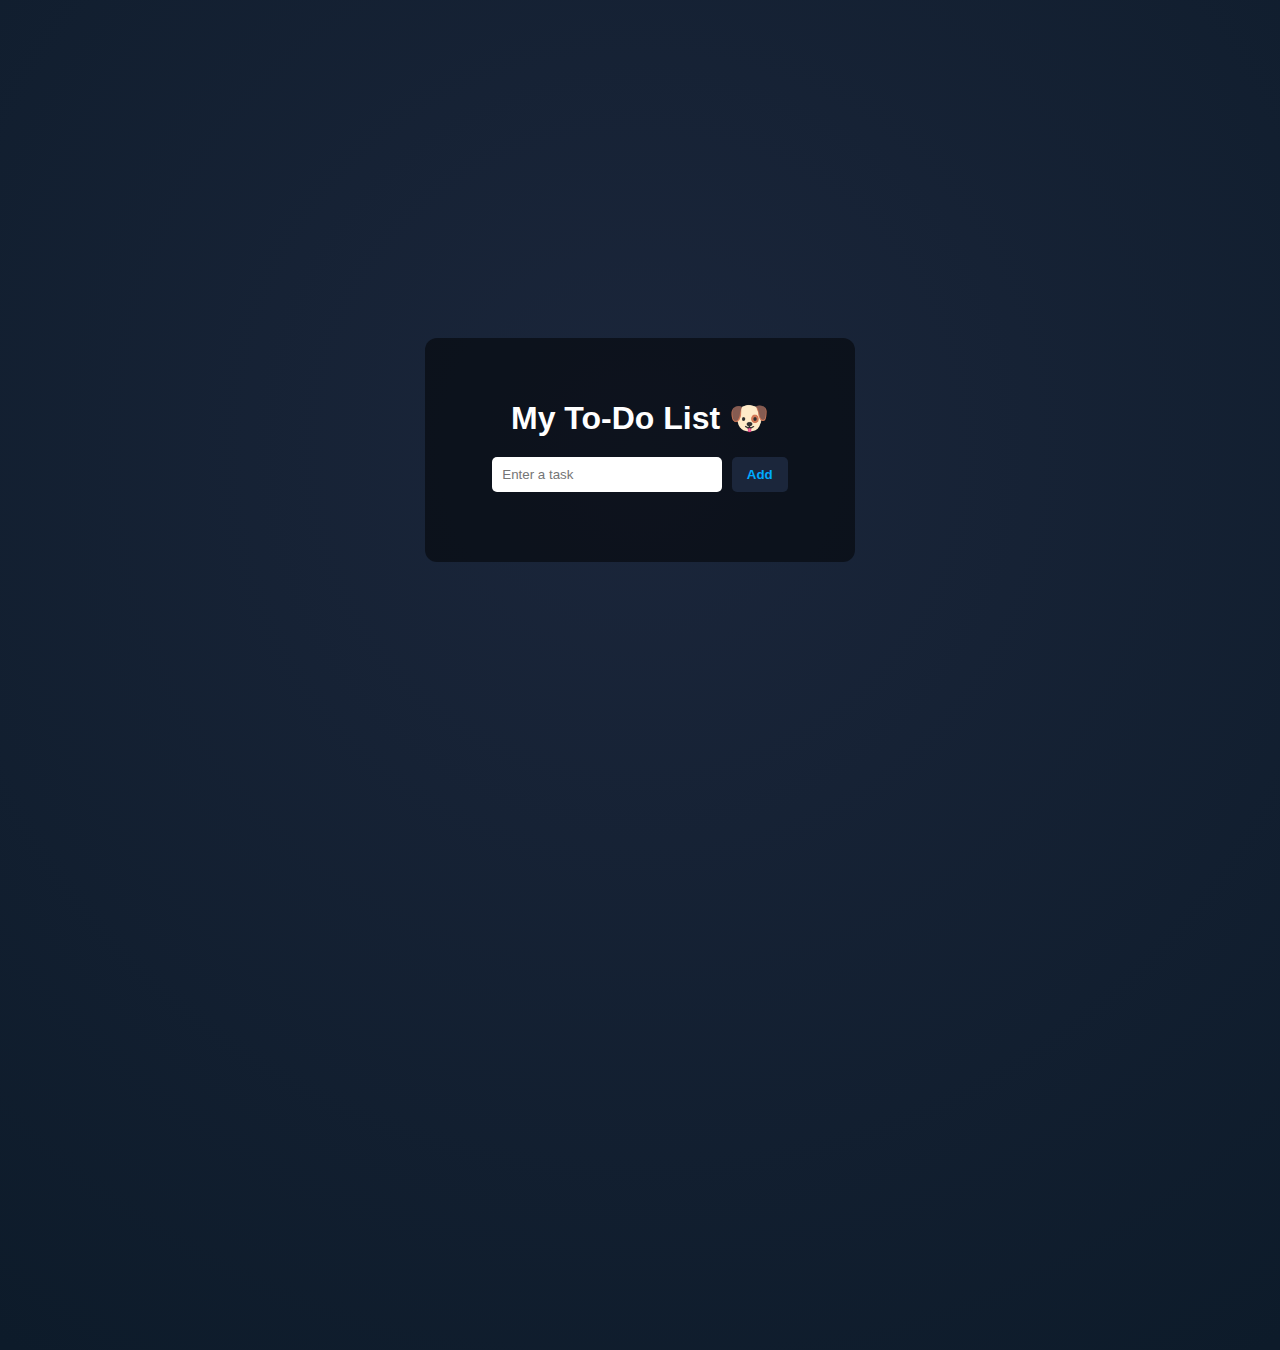
<file: index.html>
<!DOCTYPE html>
<link rel="stylesheet" href="style.css">
<html lang="en">
<head>
<meta charset="UTF-8">
<meta name="viewport" content="width=device-width, initial-scale=1.0">
<title>Interactive To-Do List with Dogs 🐶</title>
<style>
  body {
    margin: 0;
    font-family: Arial, sans-serif;
    height: 100vh;
    display: flex;
    justify-content: center;
    align-items: center;
    background: linear-gradient(to bottom, #0d1b2a, #1b263b);
    overflow: hidden;
    color: white;
  }

  .waves {
    position: absolute;
    width: 200%;
    height: 200%;
    top: -50%;
    left: -50%;
    background: radial-gradient(circle at 50% 50%, #1b263b 0%, #0d1b2a 70%);
    animation: wave 10s linear infinite;
    z-index: 0;
  }

  @keyframes wave {
    0% { transform: translateX(0) translateY(0) rotate(0deg); }
    50% { transform: translateX(10%) translateY(-5%) rotate(5deg); }
    100% { transform: translateX(0) translateY(0) rotate(0deg); }
  }

  .container {
    position: relative;
    z-index: 1;
    text-align: center;
    background: rgba(0,0,0,0.5);
    padding: 40px;
    border-radius: 12px;
    width: 350px;
  }

  h1 {
    margin-bottom: 20px;
  }

  input[type="text"] {
    padding: 10px;
    width: 60%;
    border-radius: 5px;
    border: none;
    outline: none;
    margin-bottom: 10px;
  }

  button {
    padding: 10px 15px;
    background-color: #1b263b;
    color: #00aaff;
    border: none;
    border-radius: 5px;
    cursor: pointer;
    font-weight: bold;
    margin-left: 5px;
    transition: 0.3s;
  }

  button:hover {
    background-color: #00aaff;
    color: #1b263b;
  }

  ul {
    list-style: none;
    padding: 0;
    margin-top: 20px;
    text-align: left;
  }

  li {
    background: rgba(255,255,255,0.1);
    padding: 8px 10px;
    margin-bottom: 8px;
    border-radius: 5px;
    display: flex;
    justify-content: space-between;
    align-items: center;
  }

  li img {
    width: 40px;
    height: 40px;
    margin-right: 10px;
    border-radius: 50%;
    object-fit: cover;
  }

  li button {
    background-color: #ff5555;
    color: white;
    border-radius: 50%;
    width: 25px;
    height: 25px;
    padding: 0;
  }
</style>
</head>
<body>
<div class="waves"></div>
<div class="container">
  <h1>My To-Do List 🐶</h1>
  <input type="text" id="taskInput" placeholder="Enter a task">
  <button onclick="addTask()">Add</button>
  <ul id="taskList"></ul>
</div>

<script>
  // Array of dog image URLs
  const dogImages = [
    "https://images.dog.ceo/breeds/husky/n02110185_1469.jpg",
    "https://images.dog.ceo/breeds/beagle/n02088364_11136.jpg",
    "https://images.dog.ceo/breeds/terrier-norfolk/n02094114_3956.jpg",
    "https://images.dog.ceo/breeds/poodle-toy/n02113624_9550.jpg",
    "https://images.dog.ceo/breeds/malinois/n02105162_5626.jpg"
  ];

  function addTask() {
    const input = document.getElementById("taskInput");
    const task = input.value.trim();
    if(task === "") return;

    const li = document.createElement("li");

    // Add random dog image
    const img = document.createElement("img");
    img.src = dogImages[Math.floor(Math.random() * dogImages.length)];
    li.appendChild(img);

    // Add task text
    const span = document.createElement("span");
    span.textContent = task;
    li.appendChild(span);

    // Add remove button
    const removeBtn = document.createElement("button");
    removeBtn.textContent = "X";
    removeBtn.onclick = () => li.remove();
    li.appendChild(removeBtn);

    document.getElementById("taskList").appendChild(li);
    input.value = "";
  }

  // Allow pressing Enter to add task
  document.getElementById("taskInput").addEventListener("keydown", function(e){
    if(e.key === "Enter") addTask();
  });
</script>
</body>
</html>
</file>
<file: style.css>
body {
  margin: 0;
  font-family: Arial, sans-serif;
  height: 100vh;
  display: flex;
  justify-content: center;
  align-items: center;
  color: white;

  /* Background image with blue and black waves */
  background: url('https://images.dog.ceo/breeds/husky/n02110185_1469.jpg') repeat-x,
              linear-gradient(to bottom, #0d1b2a, #1b263b);
  background-size: 200px 200px, cover;
  animation: moveBackground 10s linear infinite;
}

@keyframes moveBackground {
  0% { background-position: 0 0, 0 0; }
  50% { background-position: 200px 0, 0 0; }
  100% { background-position: 0 0, 0 0; }
}
container {
  position: relative;
  z-index: 1;
  text-align: center;
  background: rgba(0,0,0,0.5); /* semi-transparent */
  padding: 40px;
  border-radius: 12px;
  width: 350px;
}
</file>
